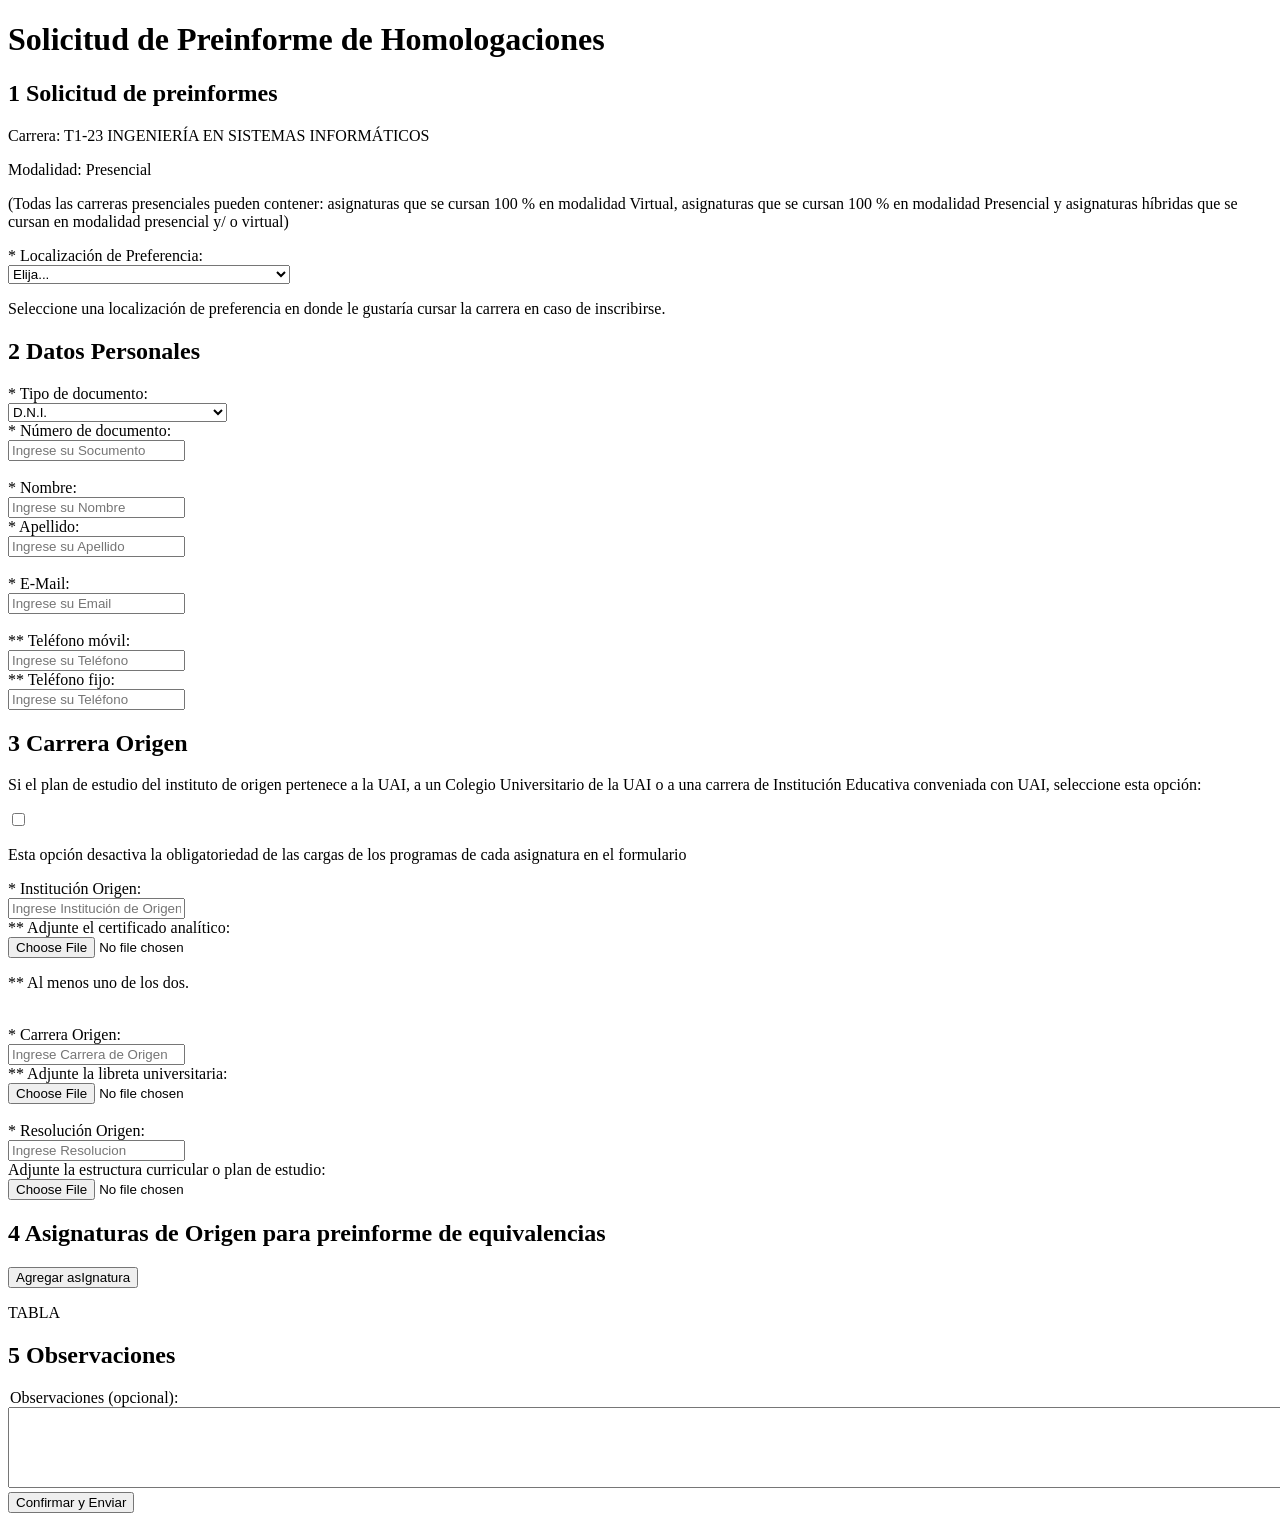
<file: clase 3/index.html>
<!DOCTYPE html>
<html lang="en">

<head>
    <meta charset="UTF-8">
    <meta http-equiv="X-UA-Compatible" content="IE=edge">
    <meta name="viewport" content="width=device-width, initial-scale=1.0">
    <title>Clase 3</title>
</head>

<body>
    <main>
        <h1>Solicitud de Preinforme de Homologaciones</h1>
        <form action="">
            <div>
                <h2>1 Solicitud de preinformes</h2>
                <p>Carrera: T1-23 INGENIERÍA EN SISTEMAS INFORMÁTICOS</p>
                <p>Modalidad: Presencial</p>
                <p>(Todas las carreras presenciales pueden contener: asignaturas que se cursan 100 % en modalidad Virtual, asignaturas que se cursan 100 % en modalidad Presencial y asignaturas híbridas que se cursan en modalidad presencial y/ o virtual)</p>

                <div>
                    <div>
                        <label for="sede">* Localización de Preferencia:</label>
                    </div>
                    <div>
                        <select id="sede" name="sede">
                        <option value="">Elija...</option>
                        <option value="090">090 - UAI - LOMAS - Buenos Aires</option>
                        <option value="091">091 - UAI - CENTRO - Buenos Aires</option>
                        <option value="093">093 - UAI - NORTE - Buenos Aires</option>
                        <option value="095">095 - UAI - CASTELAR - Buenos Aires</option>
                        <option value="120">120 - UAI - REGIONAL ROSARIO - Rosario</option>
                    </select>
                    </div>
                </div>
                <p>Seleccione una localización de preferencia en donde le gustaría cursar la carrera en caso de inscribirse.</p>
            </div>

            <div>
                <h2>2 Datos Personales</h2>
                <div>
                    <div>
                        <label for="idDocumento_tipo">* Tipo de documento:</label><br>

                        <select id="idDocumento_tipo" name="documento_tipo">
                        <option value="CI">Cédula de identidad de Mercosur</option>
                        <option value="DNI" selected="">D.N.I.</option>
                        <option value="DNIE">D.N.I. de otro país</option>
                        <option value="LC">Libreta cívica</option>
                        <option value="LE">Libreta de enrolamiento</option>
                        <option value="ODE">Otro documento Extranjero</option>
                        <option value="PAS">Pasaporte Extranjero</option>
                        <option value="RP">Residencia Precaria</option>
                    </select>
                    </div>
                    <div>
                        <label for="idDocumento_valor">* Número de documento:</label><br>
                        <input type="text" name="documento_valor" id="idDocumento_valor" placeholder="Ingrese su Socumento" />
                    </div>
                </div>
                <br>
                <div>
                    <div>
                        <label for="nom">* Nombre:</label><br>
                        <input type="text" name="nombre" id="nom" placeholder="Ingrese su Nombre" />
                    </div>
                    <div>

                        <label for="ape">* Apellido:</label><br>
                        <input type="text" name="apellido" id="ape" placeholder="Ingrese su Apellido" />
                    </div>
                </div>
                <br>
                <div>
                    <label for="email">* E-Mail:</label><br>
                    <input type="email" name="email" id="email" placeholder="Ingrese su Email" />
                </div>
                <br>
                <div>
                    <div>
                        <label for="tel_movil">** Teléfono móvil:</label><br>
                        <input type="number" name="tel_movil" id="tel_movil" placeholder="Ingrese su Teléfono" />
                    </div>
                    <div>

                        <label for="tel_fijo">** Teléfono fijo:</label><br>
                        <input type="number" name="tel_fijo" id="tel_fijo" placeholder="Ingrese su Teléfono" />
                    </div>
                </div>
            </div>

            <div>
                <h2>3 Carrera Origen</h2>

                <p>Si el plan de estudio del instituto de origen pertenece a la UAI, a un Colegio Universitario de la UAI o a una carrera de Institución Educativa conveniada con UAI, seleccione esta opción:</p>
                <input type="checkbox" name="pertenece" id="pertenece">
                <p>Esta opción desactiva la obligatoriedad de las cargas de los programas de cada asignatura en el formulario</p>
                <div>
                    <div>
                        <label for="instituto">* Institución Origen:</label><br>
                        <input type="text" name="instituto" id="instituto" placeholder="Ingrese Institución de Origen" />
                    </div>
                    <div>
                        <label for="analitico">** Adjunte el certificado analítico:</label><br>
                        <input type="file" name="analitico" id="analitico">
                        <p>** Al menos uno de los dos.</p>
                    </div>
                </div>
                <br>
                <div>
                    <div>
                        <label for="carrera">* Carrera Origen:</label><br>
                        <input type="text" name="carrera" id="carrera" placeholder="Ingrese Carrera de Origen" />
                    </div>
                    <div>
                        <label for="libreta">** Adjunte la libreta universitaria:</label><br>
                        <input type="file" name="libreta" id="libreta">
                    </div>
                </div>
                <br>
                <div>
                    <div>
                        <label for="resolucion">* Resolución Origen:</label><br>
                        <input type="text" name="resolucion" id="resolucion" placeholder="Ingrese Resolucion" />
                    </div>
                    <div>
                        <label for="plan_estudio">Adjunte la estructura curricular o plan de estudio:</label><br>
                        <input type="file" name="plan_estudio" id="plan_estudio">
                    </div>
                </div>
            </div>

            <div>
                <h2>4 Asignaturas de Origen para preinforme de equivalencias</h2>
                <button type="button">Agregar asIgnatura</button>
                <p>TABLA</p>
            </div>

            <div>

                <h2>5 Observaciones</h2>

                <legend>Observaciones (opcional):</legend>
                <textarea name="comentario" cols="200" rows="5"></textarea>
            </div>

            <button type="submit">Confirmar y Enviar</button>

            <!-- <div>
                <label for="email">Email</label>
                <input type="email" name="email" id="email" placeholder="Ingrese email" />
            </div>
            <div>
                <label for="nombre">Nombre</label>
                <input type="text" name="nombre" id="nombre" placeholder="Ingrese nombre" />
            </div>
            <div>
                <label for="apellido">Apellido</label>
                <input type="text" name="apellido" id="apellido" placeholder="Ingrese apellido" />
            </div>
            <div>
                <label for="edad">Edad</label>
                <input type="number" min="0" name="edad" id="edad" placeholder="Ingrese edad" />
            </div>
            <div>
                <legend>Materia</legend>
                <label for="medicina">Medicina</label>
                <input type="checkbox" name="estudios" id="medicina">
                <label for="ingeniería">Ingeniería</label>
                <input type="checkbox" name="estudios" id="ingeniería" checked="true">
                <label for="kinesio">Kinesiología</label>
                <input type="checkbox" name="estudios" id="kinesio">
            </div>
            <div>
                <legend>Estado Civil</legend>
                <label for="soltero">Soltero</label><input type="radio" name="estado" id="soltero" checked="true">
                <label for="casados">Casado</label><input type="radio" name="estado" id="casado">
                <label for="viudo">Viudo</label><input type="radio" name="estado" id="viudo">
            </div>
            <div>
                <label for="sede">Sede</label>
                <select id="sede" name="sede">
                    <option value="lagos">Ovidio Lagos</option>
                    <option value="pellegrini">Pellegrini</option>
                    <option value="roca">Roca</option>

                </select>
            </div>
            <div>

                <label for="fecha">Fecha de nacimiento</label>
                <input type="date" name="fecha" id="fecha">
            </div>
            <div>
                <label for="contra">Contraseña</label>
                <input type="password" name="contrasenia" id="contra" placeholder="Ingrese contraseña" />
            </div>
            <div>
                <legend>Comentarios</legend>
                <textarea name="comentario" cols="30" rows="10"></textarea>
            </div>
            <div>
                <label for="precio">Precio</label>
                <input type="range" name="precio" id="precio">
            </div>
            <div>
                <label for="color">Color</label>
                <input type="color" name="color" id="color">
            </div>
            <div>
                <label for="archivo">Archivo</label>
                <input type="file" name="archivo" id="archivo">
            </div> -->
        </form>

    </main>
</body>

</html>
</file>
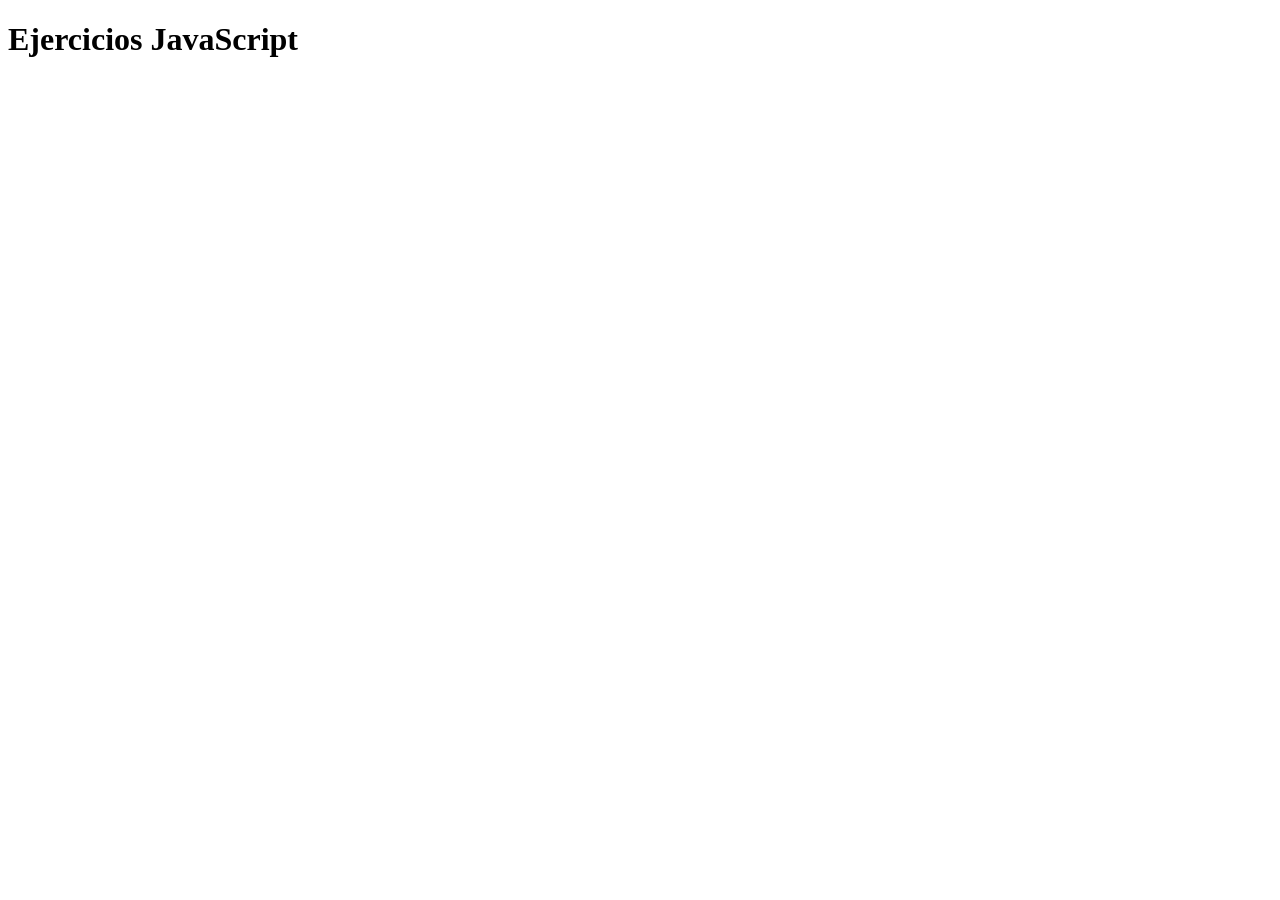
<file: clase 8/index.html>
<!DOCTYPE html>
<html lang="en">
<head>
    <meta charset="UTF-8">
    <meta http-equiv="X-UA-Compatible" content="IE=edge">
    <meta name="viewport" content="width=device-width, initial-scale=1.0">
    <title>Document</title>
</head>
<body>
    <h1>Ejercicios JavaScript</h1>
    <script src="ejercicios/variables_and_operators.js"></script>
    <script src="ejercicios/strings.js"></script>
    <script src="ejercicios/arrays.js"></script>
    <script src="ejercicios/if_else.js"></script>
    <script src="ejercicios/for.js"></script>
    <script src="ejercicios/functions.js"></script>
</body>
</html>
</file>
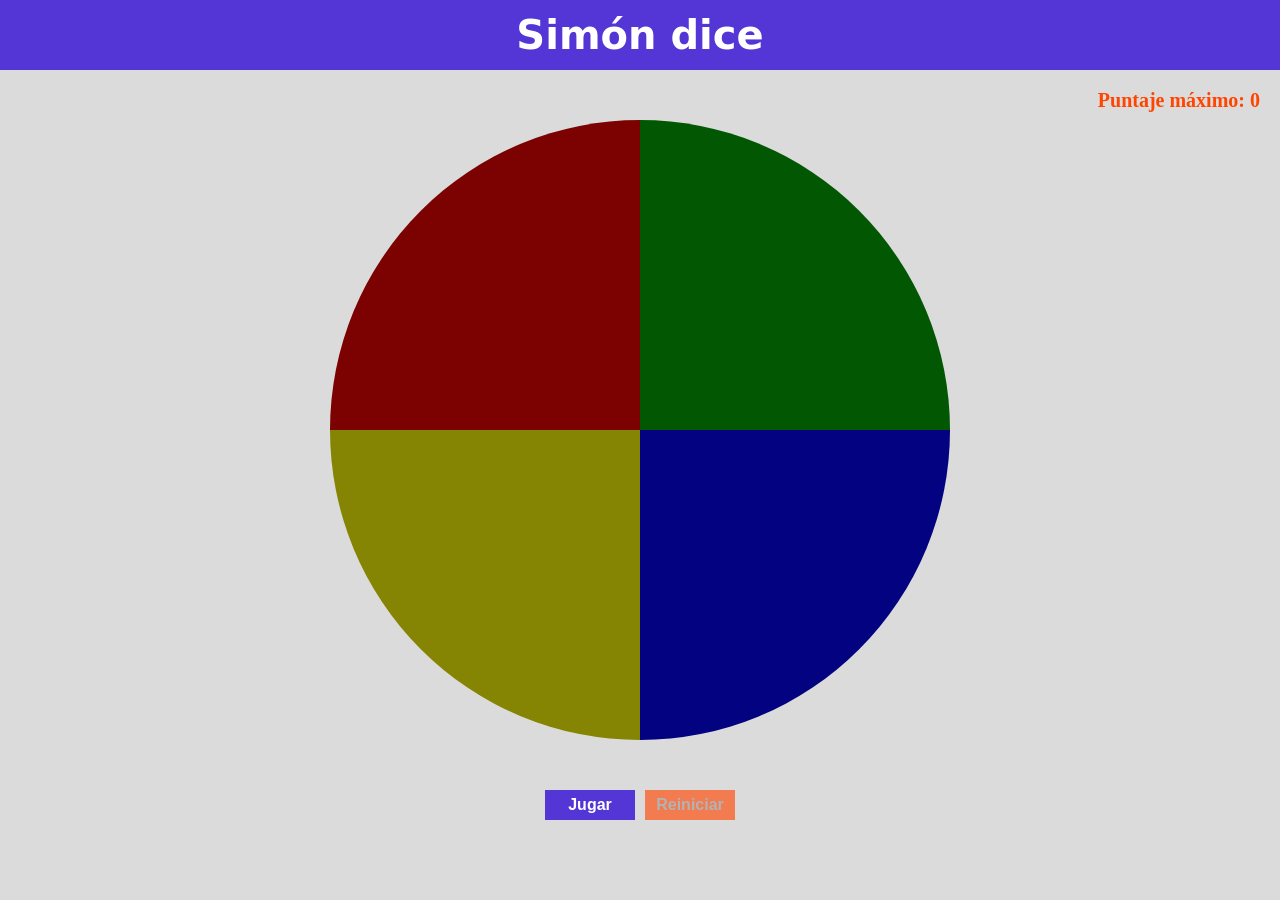
<file: juego/index.html>
<!DOCTYPE html>
<html lang="es">

<head>
    <meta charset="UTF-8">
    <meta http-equiv="X-UA-Compatible" content="IE=edge">
    <meta name="viewport" content="width=device-width, initial-scale=1.0, user-scalable=no">
    <title>Simón dice</title>
    <link rel="stylesheet" href="reset.css">
    <link rel="stylesheet" href="style.css">
</head>

<body>
    <!-- <div class="contenedor"> -->
        <header class="header">
            <div class="cabecera">
                <h1 id="titulo">Simón dice</h1>
            </div>       
        </header>

        <main>
            <section>
                <article>
                    <div>
                        <div class="contenedorPrincipal">
                            <div class="nivelYpuntos">
                                <h2 id="nivel">Nivel</h2>
                                <div id="comboPuntos"><span class="tituloPuntos">Puntaje: </span><span id="puntaje"></span></div>
                            </div>
                            <div><span class="tituloPuntosMax">Puntaje máximo: </span><span id="puntajeMax"></span></div>
                        </div>

                        <div class="contenedorColor">
                            <div class="contenedorColores">
                                <div id="r" onclick="clickSimon('r')"></div>
                                <div id="v" onclick="clickSimon('v')"></div>
                            </div>
                            
                            <div class="contenedorColores">
                                <div id="am" onclick="clickSimon('am')"></div>
                                <div id="az" onclick="clickSimon('az')"></div>
                            </div>
                        </div>
                    </div>
                    <div class="contenedorBotones">
                        <button id="comenzarJuego" class="botones" onclick="comenzarJuego()">Jugar</button>
                        <button id="reiniciarJuego" class="botones" onclick="reiniciarJuego()">Reiniciar</button>
                    </div>
                 </article>
            </section>
            <!-- <aside>            
                <div>
                    <h2>Información</h2>
                    <p>Reglas:</p>
                    <ul>
                        <li>
                            <p>Debe presionar 'Jugar', allí el simon comenzara a</p>
                        </li>
                    </ul>
                </div>     
            </aside> -->
        </main>
        <script src="./script.js"></script>
</body>

</html>
</file>
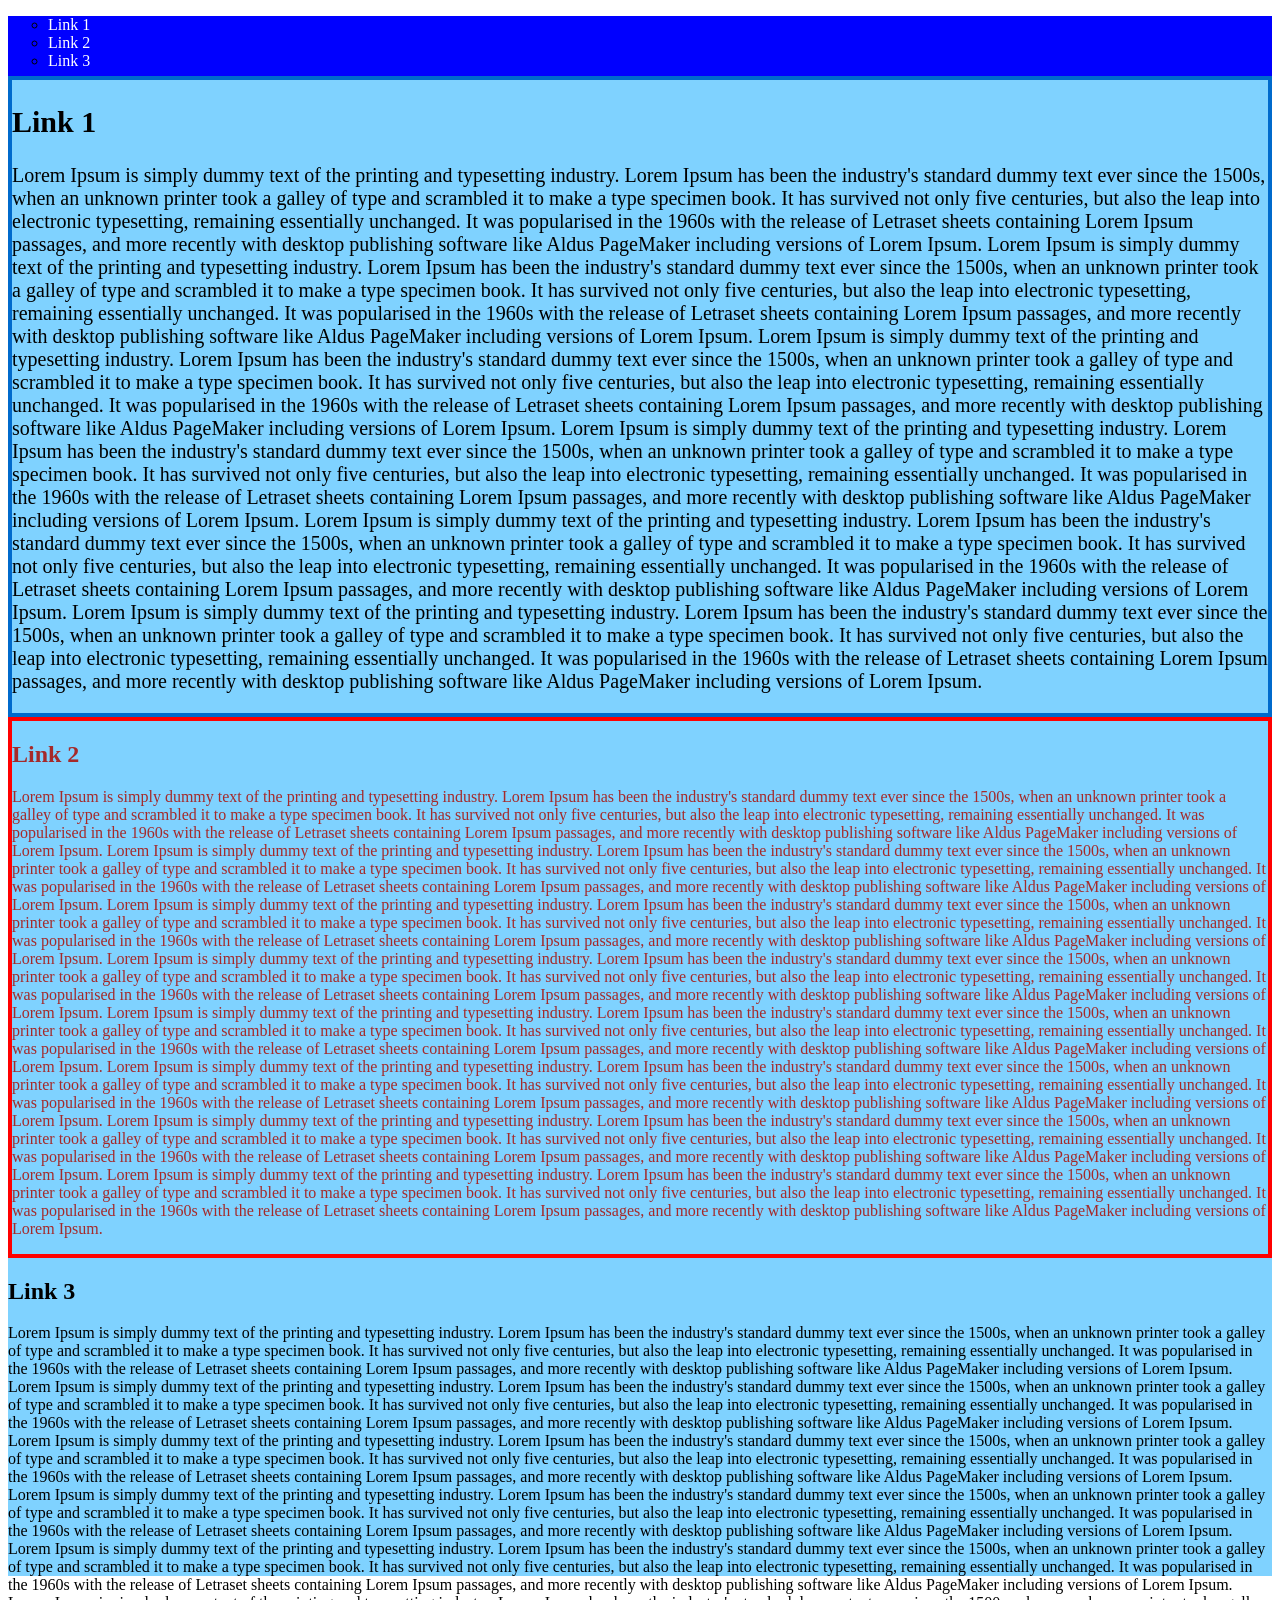
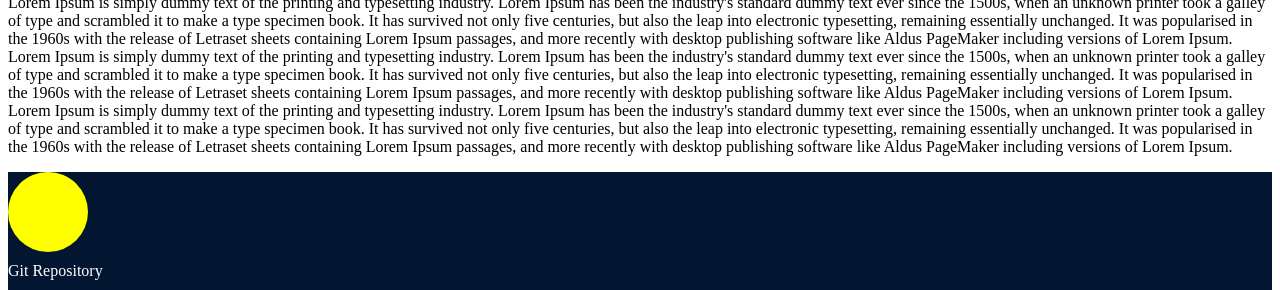
<file: clase 4/clase/index.html>
<!DOCTYPE html>
<html lang="en">

<head>
    <meta charset="UTF-8">
    <meta http-equiv="X-UA-Compatible" content="IE=edge">
    <meta name="viewport" content="width=device-width, initial-scale=1.0">
    <title>TP 1: HTML</title>
    <link rel="stylesheet" href="style.css">
</head>

<body>
    <header>
        <!-- <img src="" alt="Aqui va la imagen" /> -->
        <nav>
            <ul class="nav">
                <li><a href="#Section1">Link 1</a></li>
                <li><a href="#Section2">Link 2</a></li>
                <li><a href="#Section3">Link 3</a></li>
            </ul>
        </nav>
    </header>

    <main>
        <section id="Section1">
            <h1>Link 1</h1>
            <p>
                Lorem Ipsum is simply dummy text of the printing and typesetting industry. Lorem Ipsum has been the industry's standard dummy text ever since the 1500s, when an unknown printer took a galley of type and scrambled it to make a type specimen book. It has
                survived not only five centuries, but also the leap into electronic typesetting, remaining essentially unchanged. It was popularised in the 1960s with the release of Letraset sheets containing Lorem Ipsum passages, and more recently with
                desktop publishing software like Aldus PageMaker including versions of Lorem Ipsum. Lorem Ipsum is simply dummy text of the printing and typesetting industry. Lorem Ipsum has been the industry's standard dummy text ever since the 1500s,
                when an unknown printer took a galley of type and scrambled it to make a type specimen book. It has survived not only five centuries, but also the leap into electronic typesetting, remaining essentially unchanged. It was popularised in
                the 1960s with the release of Letraset sheets containing Lorem Ipsum passages, and more recently with desktop publishing software like Aldus PageMaker including versions of Lorem Ipsum. Lorem Ipsum is simply dummy text of the printing
                and typesetting industry. Lorem Ipsum has been the industry's standard dummy text ever since the 1500s, when an unknown printer took a galley of type and scrambled it to make a type specimen book. It has survived not only five centuries,
                but also the leap into electronic typesetting, remaining essentially unchanged. It was popularised in the 1960s with the release of Letraset sheets containing Lorem Ipsum passages, and more recently with desktop publishing software like
                Aldus PageMaker including versions of Lorem Ipsum. Lorem Ipsum is simply dummy text of the printing and typesetting industry. Lorem Ipsum has been the industry's standard dummy text ever since the 1500s, when an unknown printer took a
                galley of type and scrambled it to make a type specimen book. It has survived not only five centuries, but also the leap into electronic typesetting, remaining essentially unchanged. It was popularised in the 1960s with the release of
                Letraset sheets containing Lorem Ipsum passages, and more recently with desktop publishing software like Aldus PageMaker including versions of Lorem Ipsum. Lorem Ipsum is simply dummy text of the printing and typesetting industry. Lorem
                Ipsum has been the industry's standard dummy text ever since the 1500s, when an unknown printer took a galley of type and scrambled it to make a type specimen book. It has survived not only five centuries, but also the leap into electronic
                typesetting, remaining essentially unchanged. It was popularised in the 1960s with the release of Letraset sheets containing Lorem Ipsum passages, and more recently with desktop publishing software like Aldus PageMaker including versions
                of Lorem Ipsum. Lorem Ipsum is simply dummy text of the printing and typesetting industry. Lorem Ipsum has been the industry's standard dummy text ever since the 1500s, when an unknown printer took a galley of type and scrambled it to
                make a type specimen book. It has survived not only five centuries, but also the leap into electronic typesetting, remaining essentially unchanged. It was popularised in the 1960s with the release of Letraset sheets containing Lorem Ipsum
                passages, and more recently with desktop publishing software like Aldus PageMaker including versions of Lorem Ipsum.
            </p>
        </section>
        <section id="Section2">
            <h2>Link 2</h2>
            <p>
                Lorem Ipsum is simply dummy text of the printing and typesetting industry. Lorem Ipsum has been the industry's standard dummy text ever since the 1500s, when an unknown printer took a galley of type and scrambled it to make a type specimen book. It has
                survived not only five centuries, but also the leap into electronic typesetting, remaining essentially unchanged. It was popularised in the 1960s with the release of Letraset sheets containing Lorem Ipsum passages, and more recently with
                desktop publishing software like Aldus PageMaker including versions of Lorem Ipsum. Lorem Ipsum is simply dummy text of the printing and typesetting industry. Lorem Ipsum has been the industry's standard dummy text ever since the 1500s,
                when an unknown printer took a galley of type and scrambled it to make a type specimen book. It has survived not only five centuries, but also the leap into electronic typesetting, remaining essentially unchanged. It was popularised in
                the 1960s with the release of Letraset sheets containing Lorem Ipsum passages, and more recently with desktop publishing software like Aldus PageMaker including versions of Lorem Ipsum. Lorem Ipsum is simply dummy text of the printing
                and typesetting industry. Lorem Ipsum has been the industry's standard dummy text ever since the 1500s, when an unknown printer took a galley of type and scrambled it to make a type specimen book. It has survived not only five centuries,
                but also the leap into electronic typesetting, remaining essentially unchanged. It was popularised in the 1960s with the release of Letraset sheets containing Lorem Ipsum passages, and more recently with desktop publishing software like
                Aldus PageMaker including versions of Lorem Ipsum. Lorem Ipsum is simply dummy text of the printing and typesetting industry. Lorem Ipsum has been the industry's standard dummy text ever since the 1500s, when an unknown printer took a
                galley of type and scrambled it to make a type specimen book. It has survived not only five centuries, but also the leap into electronic typesetting, remaining essentially unchanged. It was popularised in the 1960s with the release of
                Letraset sheets containing Lorem Ipsum passages, and more recently with desktop publishing software like Aldus PageMaker including versions of Lorem Ipsum. Lorem Ipsum is simply dummy text of the printing and typesetting industry. Lorem
                Ipsum has been the industry's standard dummy text ever since the 1500s, when an unknown printer took a galley of type and scrambled it to make a type specimen book. It has survived not only five centuries, but also the leap into electronic
                typesetting, remaining essentially unchanged. It was popularised in the 1960s with the release of Letraset sheets containing Lorem Ipsum passages, and more recently with desktop publishing software like Aldus PageMaker including versions
                of Lorem Ipsum. Lorem Ipsum is simply dummy text of the printing and typesetting industry. Lorem Ipsum has been the industry's standard dummy text ever since the 1500s, when an unknown printer took a galley of type and scrambled it to
                make a type specimen book. It has survived not only five centuries, but also the leap into electronic typesetting, remaining essentially unchanged. It was popularised in the 1960s with the release of Letraset sheets containing Lorem Ipsum
                passages, and more recently with desktop publishing software like Aldus PageMaker including versions of Lorem Ipsum. Lorem Ipsum is simply dummy text of the printing and typesetting industry. Lorem Ipsum has been the industry's standard
                dummy text ever since the 1500s, when an unknown printer took a galley of type and scrambled it to make a type specimen book. It has survived not only five centuries, but also the leap into electronic typesetting, remaining essentially
                unchanged. It was popularised in the 1960s with the release of Letraset sheets containing Lorem Ipsum passages, and more recently with desktop publishing software like Aldus PageMaker including versions of Lorem Ipsum. Lorem Ipsum is simply
                dummy text of the printing and typesetting industry. Lorem Ipsum has been the industry's standard dummy text ever since the 1500s, when an unknown printer took a galley of type and scrambled it to make a type specimen book. It has survived
                not only five centuries, but also the leap into electronic typesetting, remaining essentially unchanged. It was popularised in the 1960s with the release of Letraset sheets containing Lorem Ipsum passages, and more recently with desktop
                publishing software like Aldus PageMaker including versions of Lorem Ipsum.
            </p>

        </section>
        <section id="Section3">
            <h2>Link 3</h2>
            <p>
                Lorem Ipsum is simply dummy text of the printing and typesetting industry. Lorem Ipsum has been the industry's standard dummy text ever since the 1500s, when an unknown printer took a galley of type and scrambled it to make a type specimen book. It has
                survived not only five centuries, but also the leap into electronic typesetting, remaining essentially unchanged. It was popularised in the 1960s with the release of Letraset sheets containing Lorem Ipsum passages, and more recently with
                desktop publishing software like Aldus PageMaker including versions of Lorem Ipsum. Lorem Ipsum is simply dummy text of the printing and typesetting industry. Lorem Ipsum has been the industry's standard dummy text ever since the 1500s,
                when an unknown printer took a galley of type and scrambled it to make a type specimen book. It has survived not only five centuries, but also the leap into electronic typesetting, remaining essentially unchanged. It was popularised in
                the 1960s with the release of Letraset sheets containing Lorem Ipsum passages, and more recently with desktop publishing software like Aldus PageMaker including versions of Lorem Ipsum. Lorem Ipsum is simply dummy text of the printing
                and typesetting industry. Lorem Ipsum has been the industry's standard dummy text ever since the 1500s, when an unknown printer took a galley of type and scrambled it to make a type specimen book. It has survived not only five centuries,
                but also the leap into electronic typesetting, remaining essentially unchanged. It was popularised in the 1960s with the release of Letraset sheets containing Lorem Ipsum passages, and more recently with desktop publishing software like
                Aldus PageMaker including versions of Lorem Ipsum. Lorem Ipsum is simply dummy text of the printing and typesetting industry. Lorem Ipsum has been the industry's standard dummy text ever since the 1500s, when an unknown printer took a
                galley of type and scrambled it to make a type specimen book. It has survived not only five centuries, but also the leap into electronic typesetting, remaining essentially unchanged. It was popularised in the 1960s with the release of
                Letraset sheets containing Lorem Ipsum passages, and more recently with desktop publishing software like Aldus PageMaker including versions of Lorem Ipsum. Lorem Ipsum is simply dummy text of the printing and typesetting industry. Lorem
                Ipsum has been the industry's standard dummy text ever since the 1500s, when an unknown printer took a galley of type and scrambled it to make a type specimen book. It has survived not only five centuries, but also the leap into electronic
                typesetting, remaining essentially unchanged. It was popularised in the 1960s with the release of Letraset sheets containing Lorem Ipsum passages, and more recently with desktop publishing software like Aldus PageMaker including versions
                of Lorem Ipsum. Lorem Ipsum is simply dummy text of the printing and typesetting industry. Lorem Ipsum has been the industry's standard dummy text ever since the 1500s, when an unknown printer took a galley of type and scrambled it to
                make a type specimen book. It has survived not only five centuries, but also the leap into electronic typesetting, remaining essentially unchanged. It was popularised in the 1960s with the release of Letraset sheets containing Lorem Ipsum
                passages, and more recently with desktop publishing software like Aldus PageMaker including versions of Lorem Ipsum. Lorem Ipsum is simply dummy text of the printing and typesetting industry. Lorem Ipsum has been the industry's standard
                dummy text ever since the 1500s, when an unknown printer took a galley of type and scrambled it to make a type specimen book. It has survived not only five centuries, but also the leap into electronic typesetting, remaining essentially
                unchanged. It was popularised in the 1960s with the release of Letraset sheets containing Lorem Ipsum passages, and more recently with desktop publishing software like Aldus PageMaker including versions of Lorem Ipsum. Lorem Ipsum is simply
                dummy text of the printing and typesetting industry. Lorem Ipsum has been the industry's standard dummy text ever since the 1500s, when an unknown printer took a galley of type and scrambled it to make a type specimen book. It has survived
                not only five centuries, but also the leap into electronic typesetting, remaining essentially unchanged. It was popularised in the 1960s with the release of Letraset sheets containing Lorem Ipsum passages, and more recently with desktop
                publishing software like Aldus PageMaker including versions of Lorem Ipsum.
            </p>

        </section>

        <footer>
            <div id="logo"></div>
            <a href="https://github.com/valencontrera/DesarrolloWeb" target="_blank"> Git Repository</a>
        </footer>
    </main>

</body>

</html>
</file>
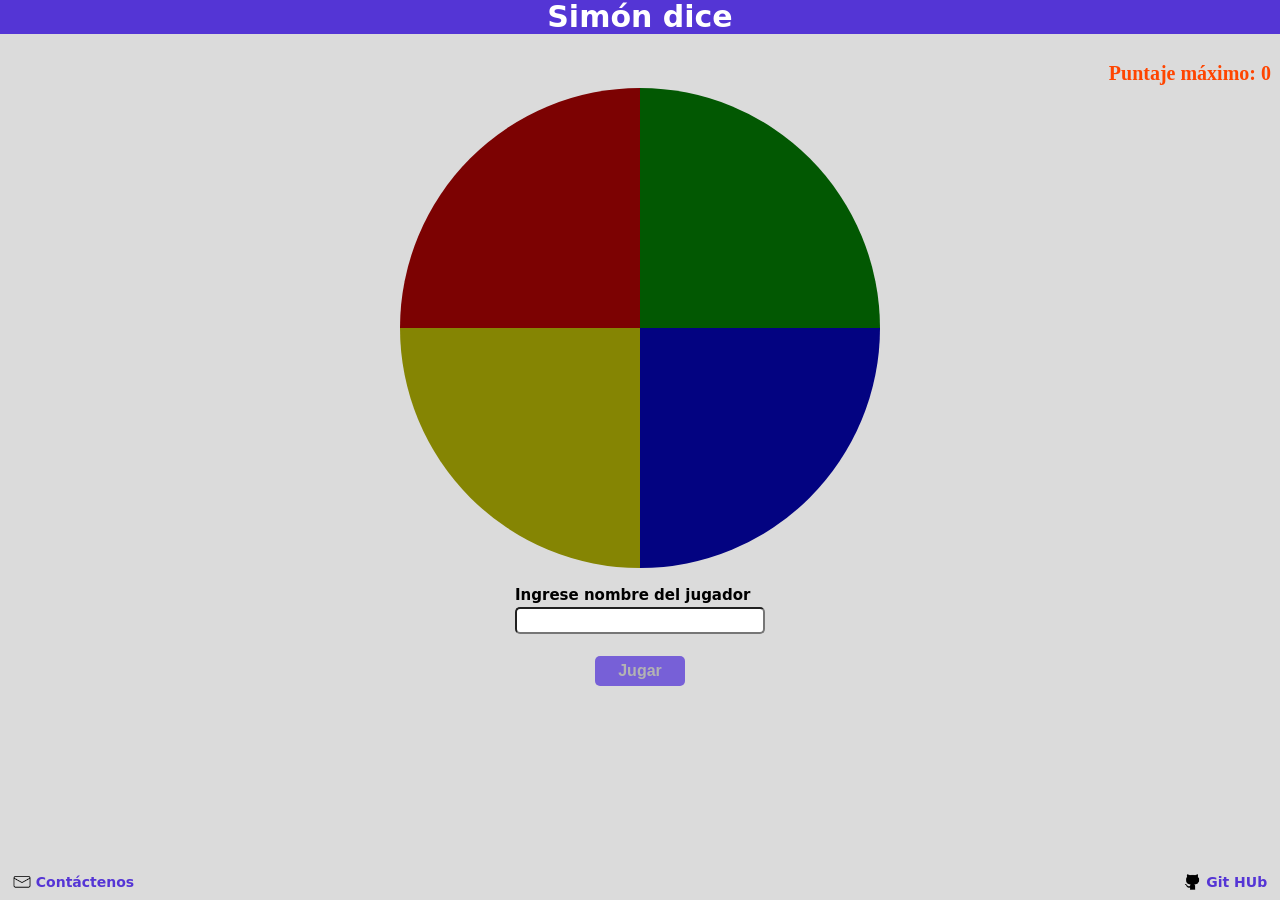
<file: juego/simonDice/index.html>
<!DOCTYPE html>
<html lang="es">
    <head>
        <meta charset="UTF-8">
        <meta http-equiv="X-UA-Compatible" content="IE=edge">
        <meta name="viewport" content="width=device-width, initial-scale=1.0, user-scalable=no">
        <title>Simón dice</title>
        <link rel="stylesheet" href="../reset.css">
        <link rel="stylesheet" href="style.css">
    </head>
    <body>
        <header class="header">
            <div class="cabecera">
                <h1 id="titulo">
                    Simón dice
                </h1>
            </div>       
        </header>
        <main>
            <section>
                <article>
                    <div>
                        <div class="contenedorPrincipal">
                            <div class="nivelYpuntos">
                                <h2 id="nivel">
                                    Nivel
                                </h2>
                                <div id="comboPuntos">
                                    <span class="tituloPuntos">
                                        Puntaje: 
                                    </span>
                                    <span id="puntaje">

                                    </span>
                                </div>
                            </div>
                            <div>
                                <span class="tituloPuntosMax">
                                    Puntaje máximo: 
                                </span>
                                <span id="puntajeMax">
                                </span>
                            </div>
                        </div>
                        <div class="contenedorColor">
                            <div class="contenedorColores">
                                <div id="r" class="apagarRojo">
                                </div>
                                <div id="v" class="apagarVerde">
                                </div>
                            </div>
                            
                            <div class="contenedorColores">
                                <div id="am" class="apagarAmarillo">
                                </div>
                                <div id="az" class="apagarAzul">
                                </div>
                            </div>
                        </div>
                    </div>
                    <div id="contenedorBotones">
                        <button id="comenzarJuego" class="botones">
                            Jugar
                        </button>
                        <button id="reiniciarJuego" class="botones">
                            Reiniciar
                        </button>
                    </div>
                    <div id="contenedorNombre" class="mostrar">
                        <form action="#" id="formulario">
                            <div class="contenedorForm"> 
                                <div class="form">
                                    <label for="nombre">
                                        Ingrese nombre del jugador
                                    </label>
                                    <input type="text" name="nombre" id="nombre"/>
                                </div>
                                <div class="span">
                                    <span id="inputnombre" class="ocultar">
                                        *Debe tener 3 o más letras
                                    </span>
                                </div>
                            </div>
                            <div class="boton">                       
                                <button id="enviar" type="button">
                                    Jugar
                                </button>
                            </div>
                        </form>
                    </div>
                    <div class="contenedorContacto">
                        <img alt="Icono email" src="../contacto.png" class="iconoEmail">
                        <a href="../formulario/form.html" target="_blank">
                            Contáctenos
                        </a>
                    </div>
                    <div class="contenedorContacto2">
                        <img alt="Icono GitHub" src="../github.png" class="iconoGit">
                        <a href="https://github.com/valencontrera/DesarrolloWeb/tree/master/juego" target="_blank">
                            Git HUb
                        </a>
                    </div>
                </article>
            </section>
        </main>
        <script src="./script.js"></script>
    </body>
</html>
</file>
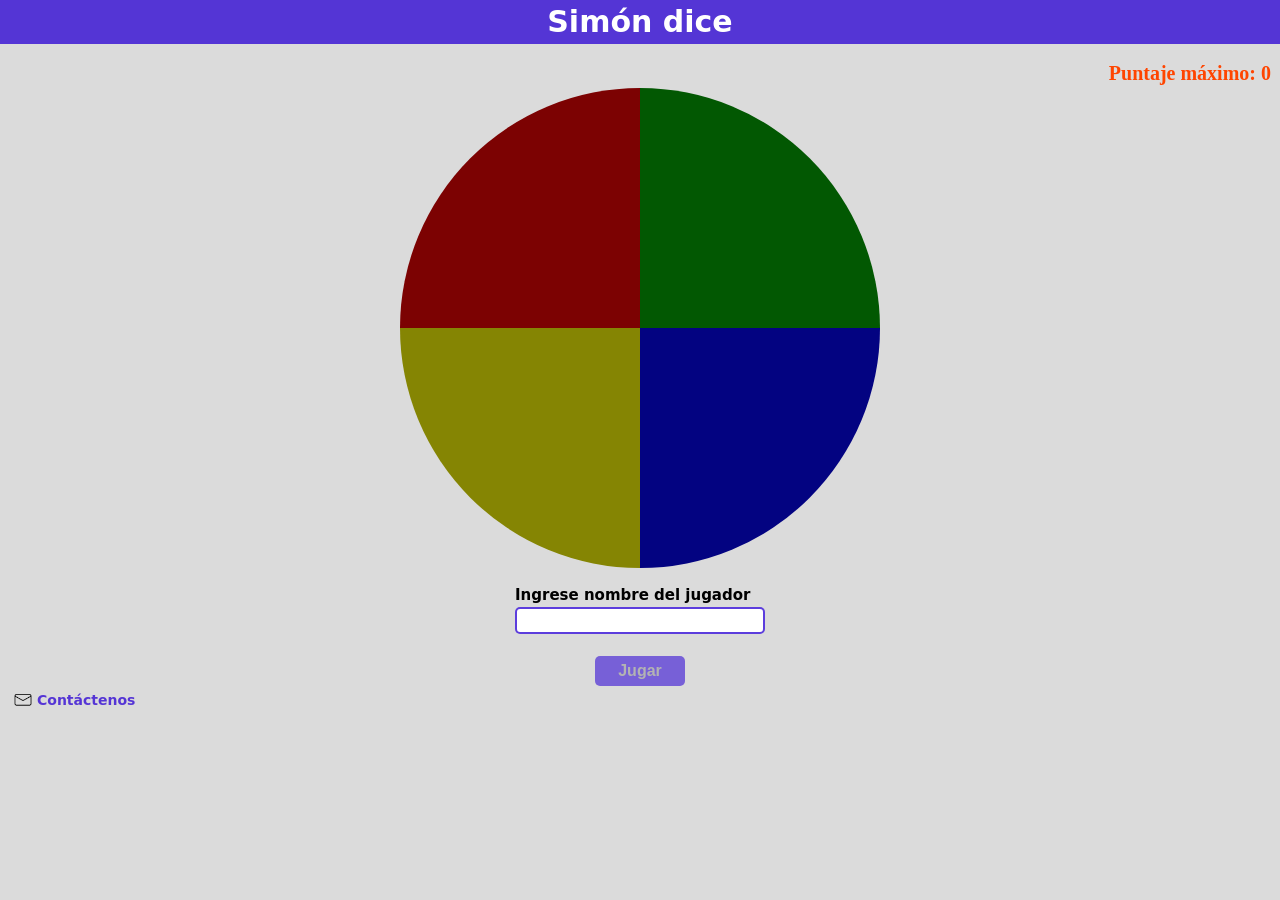
<file: juego/simosDice/index.html>
<!DOCTYPE html>
<html lang="es">

<head>
    <meta charset="UTF-8">
    <meta http-equiv="X-UA-Compatible" content="IE=edge">
    <meta name="viewport" content="width=device-width, initial-scale=1.0, user-scalable=no">
    <title>Simón dice</title>
    <link rel="stylesheet" href="../reset.css">
    <link rel="stylesheet" href="style.css">
</head>

<body>
        <header class="header">
            <div class="cabecera">
                <h1 id="titulo">Simón dice</h1>
            </div>       
        </header>

        <main>
            <section>
                <article>
                    <div>
                        <div class="contenedorPrincipal">
                            <div class="nivelYpuntos">
                                <h2 id="nivel">Nivel</h2>
                                <div id="comboPuntos"><span class="tituloPuntos">Puntaje: </span><span id="puntaje"></span></div>
                            </div>
                            <div><span class="tituloPuntosMax">Puntaje máximo: </span><span id="puntajeMax"></span></div>
                        </div>

                        <div class="contenedorColor">
                            <div class="contenedorColores">
                                <div id="r" onclick="clickSimon('r')"></div>
                                <div id="v" onclick="clickSimon('v')"></div>
                            </div>
                            
                            <div class="contenedorColores">
                                <div id="am" onclick="clickSimon('am')"></div>
                                <div id="az" onclick="clickSimon('az')"></div>
                            </div>
                        </div>
                    </div>
                    <div id="contenedorBotones">
                        <button id="comenzarJuego" class="botones" onclick="comenzarJuego()">Jugar</button>
                        <button id="reiniciarJuego" class="botones" onclick="reiniciarJuego()">Reiniciar</button>
                    </div>
                    <div id="contenedorNombre">
                        <form action="#" id="formulario">
                            <div class="contenedorForm"> 
                                <div class="form">
                                    <label for="nombre">Ingrese nombre del jugador</label>
                                    <input type="text" name="nombre" id="nombre"/>
                                </div>
                                <div class="span">
                                    <span id="inputnombre">*Debe tener 3 o más letras</span>
                                </div>
                            </div>
                            <div class="boton">                       
                                <button id="enviar"type="button">Jugar</button>
                           </div>
                        </form>
                    </div>
                    <div class="contenedorContacto">
                        <img src="../contacto.png" class="iconoEmail">
                        <a href="../formulario/form.html" target="_blank">Contáctenos</a>
                      </div>
                 </article>
            </section>
            
        </main>
        <script src="./script.js"></script>
</body>

</html>
</file>
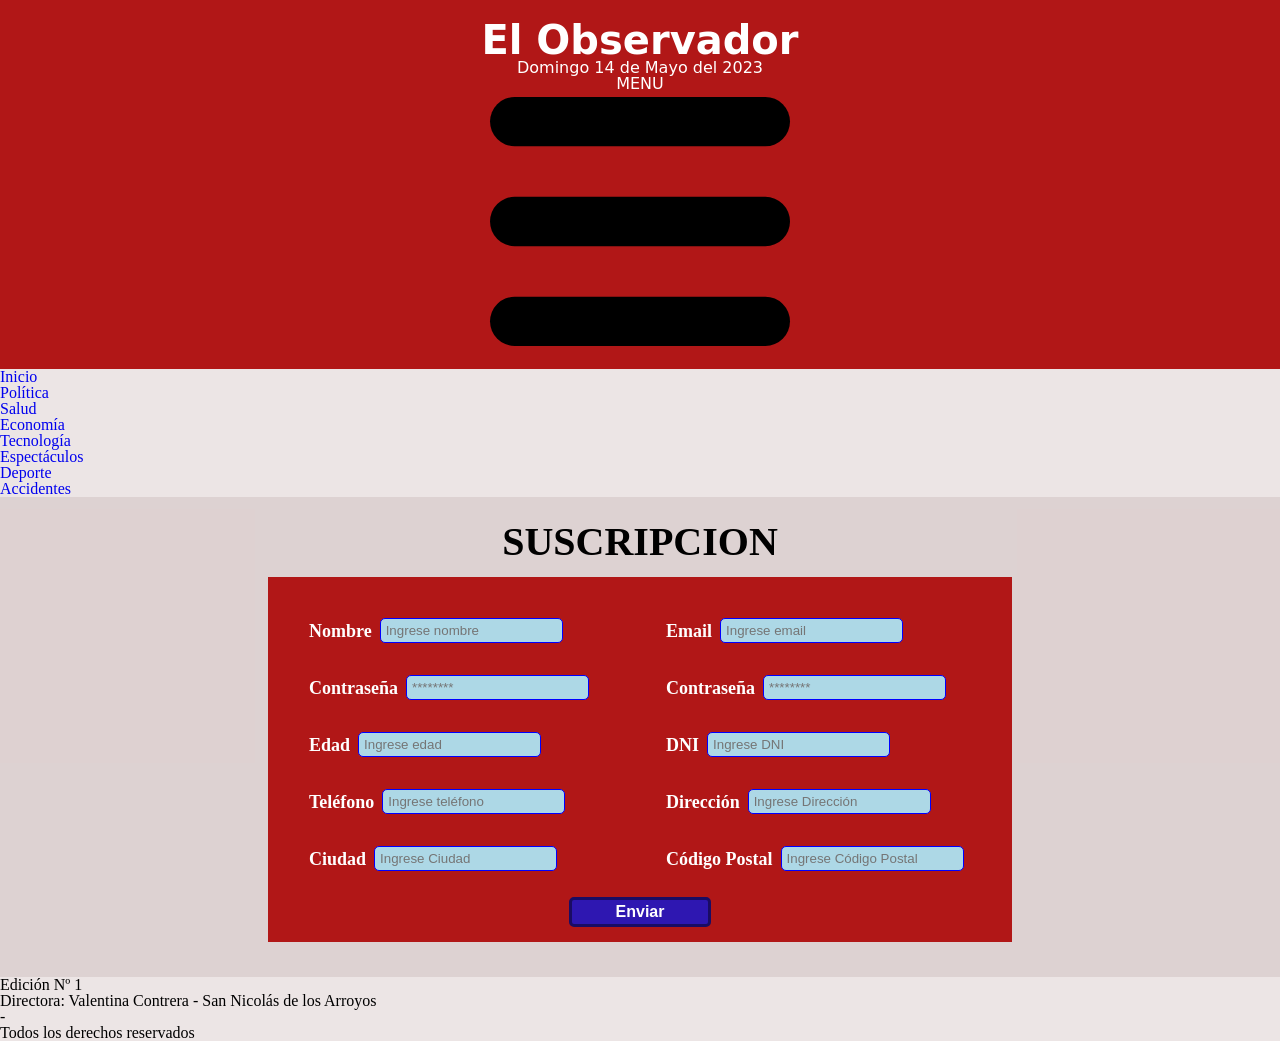
<file: clase 10/tp/form.html>
<!DOCTYPE html>
<html lang="es">

<head>
    <meta charset="UTF-8">
    <meta http-equiv="X-UA-Compatible" content="IE=edge">
    <meta name="viewport" content="width=device-width, initial-scale=1.0, user-scalable=no">
    <title>Suscripcion</title>
    <link rel="stylesheet" href="../reset.css">
    <link rel="stylesheet" href="style.css">
</head>

<body id="bodyForm">
    <!-- <div class="contenedor"> -->
        <header class="header">
            <div class="cabecera">
                <h1>El Observador</h1>
                <p>Domingo 14 de Mayo del 2023</p>
                <div class="menu">
                    <p>MENU</p>
                    <img src="menu.svg" class="iconoMenu">
                </div>
            </div> 
                
           
            <nav class="nav">
                <ul>
                    <li> <a href="index.html">Inicio</a></li>
                    <li> <a href="#">Política</a></li>
                    <li> <a href="#">Salud</a></li>
                    <li> <a href="#">Economía</a></li>
                    <li> <a href="#">Tecnología</a></li>
                    <li> <a href="#">Espectáculos</a></li>
                    <li> <a href="#">Deporte</a></li>
                    <li> <a href="#">Accidentes</a></li>
                </ul>
            </nav>
        </header>

        <main id="form">
            <section>
                <h1 id="titulo">SUSCRIPCION</h1>
                <article>
                    <form action="" id="formulario">
                    <div>
                        <div class="col1">
                            <div class="group">
                                <div>
                                    <label for="Nombre">Nombre</label>
                                    <input type="text" name="nombre" id="Nombre" placeholder="Ingrese nombre" />
                                </div>
                                
                                <div>
                                  <span id="inputNombre" style="display:none;">*Debe tener 6 o más letras y un espacio en medio</span>
                                </div>
                            </div>
                            <div class="group"> 
                                <div>
                                    <label for="Contrasenia">Contraseña</label>
                                    <input type="password" name="contrasenia" id="Contrasenia" placeholder="********" />
                               </div>
                                <div>
                                    <span id="inputContrasenia" style="display:none;">*Debe tener 8 o más caracteres, con letras y números</span>
                                </div>
                            </div>
                            <div class="group">
                                <div>
                                    <label for="Edad">Edad</label>
                                    <input type="number" min="18" name="edad" id="Edad" placeholder="Ingrese edad" />
                                </div>
                                
                                <div>
                                    <span id="inputEdad" style="display:none;">*Debe ser número entero mayor o igual a 18</span>
                                </div>
                                
                            </div>
                            <div class="group"> 
                                <div>
                                    <label for="Telefono">Teléfono</label>
                                    <input type="number" min="0" name="telefono" id="Telefono" placeholder="Ingrese teléfono" />
                                </div>
                                <div>
                                    <span id="inputTelefono" style="display:none;">*Debe 7 o más dígitos numéricos y no tener espacio, guiones ni paréntesis</span>
                                </div>
                            </div>
                            <div class="group">
                                <div>
                                    <label for="Ciudad">Ciudad</label>
                                    <input type="text" name="ciudad" id="Ciudad" placeholder="Ingrese Ciudad"/>
                                </div>
                           
                                <div>
                                    <span id="inputCiudad" style="display:none;">*Debe tener al menos 3 caracteres</span>
                                </div>
                            </div>
                            
                        </div>

                        <div class="col2">
                            <div class="group">
                                <div>
                                    <label for="Email">Email</label>
                                    <input type="email" name="email" id="Email" placeholder="Ingrese email" />
                                </div>
                                
                                <div>
                                    <span id="inputEmail" style="display:none;">*Formato no válido</span>
                                </div>
                                
                            </div >
                            <div class="group">
                                <div>
                                    <label for="Contrasenia2">Contraseña</label>
                                    <input type="password" name="contrasenia2" id="Contrasenia2" placeholder="********" />
                                </div>
                                
                                <div>
                                    <span id="inputContrasenia2" style="display:none;">*Las contraseñas no son iguales</span>
                                </div>

                            </div>
                            <div class="group">
                                <div>
                                    <label for="Dni">DNI</label>
                                    <input type="text" name="dni" id="Dni" placeholder="Ingrese DNI" />
                                </div>
                                <div>                                
                                    <span id="inputDni" style="display:none;">*Debe tener entre 7 y 8 dígitos numéricos</span>
                                </div>
                            </div>
                            <div class="group">
                                <div>
                                    <label for="Direccion">Dirección</label>
                                    <input type="text" name="direccion" id="Direccion" placeholder="Ingrese Dirección" />
                                </div>
                                
                                <div>
                                    <span id="inputDireccion" style="display:none;">*Debe tener al menos 5 caracteres, con número, letras y un espacio entre medio</span>
                                </div>
                                
                            </div>
                            <div class="group">
                                <div>
                                    <label for="Cpostal">Código Postal</label>
                                    <input type="text" name="cPostal" id="Cpostal" placeholder="Ingrese Código Postal" />
                                </div>
                                
                                <div>
                                    <span id="inputCpostal" style="display:none;">*Debe tener al menos 3 caracteres</span>
                                </div>
                                
                            </div>
                        </div>
                    </div>
                    <div class="boton">                       
                         <button id="boton" type="button">Enviar</button>
                    </div>

                    </form>
                </article>
            </section>

        </main>

        <footer>
            <p class="p1">Edición Nº 1</p>
            <div>
                <p class="p2">Directora: Valentina Contrera - San Nicolás de los Arroyos</p>
                <p class="pGuion"> - </p>
                <p class="p2">Todos los derechos reservados</p>

            </div>
        </footer>
    <!-- </div> -->
<script src="script.js"></script>
</body>

</html>
</file>
<file: juego/style.css>
.header{
    width: 100%;
}

.cabecera{
    display: flex;
    background-color: rgb(47 7 212 / 78%);
    color: white;
    flex-direction: column;
    text-align: center; 
    padding: 15px;

}

h1{
    font-family: system-ui;
    font-weight: bold;
    font-size: 40px;
}

main{
    display: flex;
    flex-direction: row;
    height: 85vh;
}

section, main, body{
    background-color: rgb(219 219 219);
}

section{
    padding: 10px;
    display: flex;
    flex-direction: column;
    align-items: center;
    width: 100vw;
    height: 100%;

}

article{
    width: 100%;
    height: 100%;
    /* justify-content: center; */
    display: flex;
    flex-direction: column;
    justify-content: space-between;
}

.contenedorPrincipal{
    display: flex;
    justify-content: space-between;
    margin: 10px;
    flex-wrap: wrap;
}

h2{
    font-weight:900;
    font-size: 30px;
}

#comboPuntos{
    display: block;
}

.tituloPuntos, #puntaje{
    font-weight:700;
    font-size: 18px;
}

.tituloPuntosMax, #puntajeMax{
    font-weight:900;
    font-size: 20px;
}

.nivelYpuntos{
    display: flex;
    flex-direction: column;
    flex-wrap: wrap;
    justify-content: flex-start;
}

.nivelYpuntos>h2{
     margin-bottom: 5px;
}

#puntaje, .tituloPuntosMax, #puntajeMax{
    color: orangered;
}

.contenedorColor{
    width:620px; 
    height: 620px;
    margin: auto;
    display: flex; 
    flex-direction: column;
}

.contenedorColores{
    display: flex;
    width: 100%;
    height: 100%;
}
.contenedorBotones{
    margin-top: 15px;
    display: flex;
    justify-content: center;
    flex-wrap: wrap;
}


.botones {
    width:90px;
    height: 30px;
    font-weight:700;
    padding: 5px;
    font-size: 16px;
    cursor: pointer;
    color: white;
    margin: 5px;
    border: none;
}

#comenzarJuego{
    background-color: rgb(47 7 212 / 78%);
}

#reiniciarJuego{
    background-color: orangered;
}

#comenzarJuego:hover, #reiniciarJuego:hover{
    box-shadow: inset 0px 0px 6px 2px rgb(255 255 255 / 54%);
}

#comenzarJuego:disabled{
    cursor: auto;
    background-color: rgba(48, 7, 212, 0.582);
    color: #b3b3b3;
}

#reiniciarJuego:disabled{
    cursor: auto;
    background-color: rgba(255, 68, 0, 0.634);
    color: #b3b3b3;
}

#r{
    width: 100%;
    height: 100%;
    background-color: #7c0202;
    border-radius: 100% 0 0 0;
}

#v{
    width: 100%;
    height: 100%;
    background-color: #025802; 
    border-radius: 0 100% 0 0; 
}

#am{
    width: 100%;
    height: 100%;
    background-color:#858503;
    border-radius: 0 0 0 100%;
}

#az{
    width: 100%;
    height: 100%;
    background-color:#030381;
    border-radius: 0 0 100% 0;
}

/* aside{
    background-color: rgb(0 55 255 / 51%);
    width: 25vw;
}

aside div{
    margin: 15px;
    display: flex; 
    flex-direction: column;
} */

@media (max-width: 768px) {
    .cabecera{
        padding: 10px;
    }

    h1{
        font-size: 30px;
    }

    /* section{
        width: 100%;
    } */

    /* aside{
        display: none;
    } */
   
    article{
        justify-content: flex-start;
    }
    .contenedorColor{
        width:450px; 
        height: 450px;
    }

    h2{
        font-weight:900;
        font-size: 24px;
    }

    .tituloPuntos, #puntaje{
        font-weight:700;
        font-size: 18px;
    }

    .tituloPuntosMax, #puntajeMax{
        font-weight:900;
        font-size: 17px;
    }

    .botones {
        width:70px;
        height: 25px;
        font-weight:700;
        padding: 3px;
        font-size: 15px;
    }
}

@media (max-width: 480px) {

    .cabecera{
        padding: 6px;
    }

    h1{
        font-size: 25px;
    }
  
    main{
        display: block;
    }

    section{
        padding: 8px;
        width: 100%;

    }

    /* aside{
        display: none;
    } */

    /* section h1{
        margin: 9px 0px 12px 0px;
        font-size: 20px;
    } */

    article{
        /* max-width: 100%;
        margin: 0px 0px 5px 0px;
        padding: 10px 8px; */
        justify-content: space-between;
    }
    
    .contenedorPrincipal{
        margin-bottom: 30px;
    }

    h2{
        font-weight:900;
        font-size: 20px;
    }

    .tituloPuntos, #puntaje{
        font-weight:700;
        font-size: 16px;
    }

    .tituloPuntosMax, #puntajeMax{
        font-weight:900;
        font-size: 16px;
    }

    .contenedorColor{
        width:350px; 
        height: 350px;
    }

    .botones {
        width:70px;
        height: 25px;
        font-weight:700;
        padding: 3px;
        font-size: 15px;
    }
}
</file>
<file: clase 4/clase/style.css>
header {
    background-color: blue;
    height: 60px;
    width: 100%;
}

.nav {
    list-style: circle;
}

a {
    text-decoration: none;
    color: white;
}

main {
    background-color: rgb(127, 210, 255);
    height: 1500px;
}

#Section1 {
    font-size: 20px;
    border: 4px solid rgb(0, 106, 204);
}

#Section2 {
    color: brown;
    border: 4px solid red;
}

footer {
    background-color: rgb(2, 22, 49);
    color: white;
    height: 118px;
}

#logo {
    background-color: yellow;
    width: 80px;
    height: 80px;
    border-radius: 50%;
    margin-bottom: 10px;
}
</file>
<file: juego/simonDice/style.css>
body{
    height: 100vh;
}

.header{
    width: 100%;
    height: 6%;
}

.cabecera{
    display: flex;
    background-color: rgb(47 7 212 / 78%);
    color: rgb(255 255 255);
    flex-direction: column;
    text-align: center; 
    padding: 2px;
}

h1{
    font-family: system-ui;
    font-weight: bold;
    font-size:30px;
}

main{
    display: flex;
    flex-direction: row;
    height: 93%;
}

section, main, body{
    background-color: rgb(219 219 219);
}

section{
    padding: 4px;
    display: flex;
    flex-direction: column;
    align-items: center;
    width: 100vw;
    height: 100%;
}

article{
    width: 100%;
    height: 100%;
    display: flex;
    flex-direction: column;
    justify-content: flex-start;
}

.contenedorPrincipal{
    display: flex;
    justify-content: space-between;
    margin: 5px;
    flex-wrap: wrap;
}

h2{
    font-weight:900;
    font-size: 26px;
}

.tituloPuntos, #puntaje{
    font-weight:700;
    font-size: 18px;
}

.tituloPuntosMax, #puntajeMax{
    font-weight:900;
    font-size: 20px;
}

.nivelYpuntos{
    display: flex;
    flex-direction: column;
    flex-wrap: wrap;
    justify-content: flex-start;
}

.nivelYpuntos>h2{
    margin-bottom: 5px;
}

#puntaje, .tituloPuntosMax, #puntajeMax{
    color: rgb(255 69 0);
}

.contenedorColor{
    width:480px; 
    height: 480px;
    margin: auto;
    display: flex; 
    flex-direction: column;
}

.contenedorColores{
    display: flex;
    width: 100%;
    height: 100%;
}

#contenedorBotones{
    margin-top: 15px;
    margin-bottom: 15px;
    justify-content: center;
    flex-wrap: wrap;
}

.botones {
    width:90px;
    height: 30px;
    font-weight:700;
    padding: 5px;
    font-size: 16px;
    cursor: pointer;
    color: rgb(255 255 255);
    margin: 5px;
    border: none;
}

#comenzarJuego, #enviar{
    background-color: rgb(47 7 212 / 78%);
}

#reiniciarJuego{
    background-color: rgb(255 69 0);
}

#comenzarJuego:hover, #reiniciarJuego:hover, #enviar:hover{
    box-shadow: inset 0px 0px 6px 2px rgb(255 255 255 / 54%);
}

#comenzarJuego:disabled, #enviar:disabled{
    cursor: auto;
    background-color: rgba(48, 7, 212, 0.582);
    color: rgb(179, 179, 179);
}

#reiniciarJuego:disabled{
    cursor: auto;
    background-color: rgba(255, 68, 0, 0.634);
    color: rgb(179, 179, 179);
}

#r{
    width: 100%;
    height: 100%;
    border-radius: 100% 0 0 0;
}

#v{
    width: 100%;
    height: 100%;
    border-radius: 0 100% 0 0; 
}

#am{
    width: 100%;
    height: 100%;
    border-radius: 0 0 0 100%;
}

#az{
    width: 100%;
    height: 100%;
    border-radius: 0 0 100% 0;
}

#contenedorNombre{
    justify-content: center;
    width:100%;
    margin-top:20px;
}

form, .form, .contenedorForm{
    display: flex;
    flex-direction: column;
}

form{
    width: 250px;
    align-items: center;
}

.form, .contenedorForm{
    align-items: flex-start;
    width: 100%;
}

.form label{
    margin-bottom: 4px;
    font-family: system-ui;
    font-size: 15px;
    font-weight: 700;
}

#nombre{
    font-family: system-ui;
    padding: 4px;
    width: 100%;    
    border-radius: 5px;
}

#enviar{
    height: 30px;
    font-weight:700;
    padding: 5px;
    font-size: 16px;
    cursor: pointer;
    color: rgb(255 255 255);
    border: none;
    margin-bottom: 5px;
    margin-top: 17px;
    border-radius: 5px;
    width: 90px;
}

.span{
    margin-top: 5px;
}

#inputnombre{
    color: rgb(255 69 0);
    font-size: small;
}

.contenedorContacto{
    display: flex;
    align-items: center;
    flex-wrap: nowrap;
    position:absolute;
    left: 1%;
    bottom: 1%;
}

.contenedorContacto2{
    display: flex;
    align-items: center;
    flex-wrap: nowrap;
    position:absolute;
    right: 1%;
    bottom: 1%;
}

.iconoEmail, .iconoGit{
    margin-right: 5px;
    width: 18px;
}

.contenedorContacto a, .contenedorContacto2 a{
    color:rgb(47 7 212 / 78%);
    font-size: 14px;
    font-weight: 700;
    font-family: system-ui;
}

.ocultar{
    display: none;
}

.mostrar{
    display: flex;
}

.bordeErrorBoton{
    margin-top: 4px;
}

.bordeSinErrorBoton{
    margin-top: 17px;
}

.bordeError{
    border:2px solid rgb(255 69 0);
}

.bordeSinError{
    border:2px solid rgb(47 7 212 / 78%);
}

.prenderRojo{
    background-color: rgb(255 0 0);
    box-shadow:inset 2px 4px 12px 17px rgb(255 255 255 / 54%);
}

.prenderAmarillo{
    background-color: rgb(255 255 0);
    box-shadow:inset 3px -2px 12px 17px rgb(255 255 255 / 54%);
}

.prenderAzul{
    background-color: rgb(0 0 255);
    box-shadow:inset -2px -4px 12px 17px rgb(255 255 255 / 54%);
}

.prenderVerde{
    background-color: rgb(8, 179, 8);
    box-shadow:inset -4px 5px 12px 17px rgb(255 255 255 / 54%);
}

.apagarRojo{
    background-color: rgb(124, 2, 2);
    box-shadow:none;
}

.apagarAmarillo{
    background-color: rgb(133, 133, 3);
    box-shadow:none;
}

.apagarAzul{
    background-color: rgb(3, 3, 129);
    box-shadow:none;
}

.apagarVerde{
    background-color: rgb(2, 88, 2);
    box-shadow:none;
}

@media (max-width: 768px) {

    .cabecera{
        padding: 2px;
    }

    h1{
        font-size: 25px;
    }
   
    article{
        justify-content: flex-start;
    }
    .contenedorColor{
        width:450px; 
        height: 450px;
    }

    h2{
        font-weight:900;
        font-size: 24px;
    }

    .tituloPuntos, #puntaje{
        font-weight:700;
        font-size: 18px;
    }

    .tituloPuntosMax, #puntajeMax{
        font-weight:900;
        font-size: 17px;
    }

    .botones {
        width:70px;
        height: 25px;
        font-weight:700;
        padding: 3px;
        font-size: 15px;
    }

    .form label{
        font-size: 13px;
        font-weight: 700;
    }

    #enviar{
        width: 70px;
        height: 25px;
        font-size: 14px;
    }
}

@media (max-width: 480px) { 

    .header{
        height: 5%;
    }

    main{
        height: 95%;
    }
    .cabecera{
        padding: 6px;
    }

    h1{
        font-size: 20px;
    }

    section{
        padding: 2px;
        width: 100%;
    }
    
    .contenedorPrincipal{
        margin-bottom: 30px;
    }

    h2{
        font-weight:900;
        font-size: 20px;
    }

    .tituloPuntos, #puntaje{
        font-weight:700;
        font-size: 16px;
    }

    .tituloPuntosMax, #puntajeMax{
        font-weight:900;
        font-size: 16px;
    }

    .contenedorColor{
        width:350px; 
        height: 350px;
    }

    .botones {
        width:70px;
        height: 25px;
        font-weight:700;
        padding: 3px;
        font-size: 12px;
    }

    .form label{
        font-size: 12px;
        font-weight: 700;
    }

    #enviar{
        width: 70px;
        height: 25px;
        font-size: 12px;
    }
    
    #inputnombre{
        font-size: x-small;   
    }

    form{
        width: 200px;
    }

    .contenedorContacto, .contenedorContacto2{
        margin-left: 7px;    
    }

    .iconoEmail, .iconoGit{
        width: 13px;
        margin-right: 3px;
    }
    
    .contenedorContacto a, .contenedorContacto2 a{
        font-size: 13px;
    }
}
</file>
<file: juego/simosDice/style.css>
body{
    height: 100vh;
}

.header{
    width: 100%;
    height: 6%;
}

.cabecera{
    display: flex;
    background-color: rgb(47 7 212 / 78%);
    color: white;
    flex-direction: column;
    text-align: center; 
    padding: 7px;

}

h1{
    font-family: system-ui;
    font-weight: bold;
    font-size:30px;
}

main{
    display: flex;
    flex-direction: row;
    height: 93%;
}

section, main, body{
    background-color: rgb(219 219 219);
}

section{
    padding: 4px;
    display: flex;
    flex-direction: column;
    align-items: center;
    width: 100vw;
    height: 100%;

}

article{
    width: 100%;
    height: 100%;
    /* justify-content: center; */
    display: flex;
    flex-direction: column;
    justify-content: flex-start;
}

.contenedorPrincipal{
    display: flex;
    justify-content: space-between;
    margin: 5px;
    flex-wrap: wrap;
}

h2{
    font-weight:900;
    font-size: 26px;
}

#comboPuntos{
    display: block;
}

.tituloPuntos, #puntaje{
    font-weight:700;
    font-size: 18px;
}

.tituloPuntosMax, #puntajeMax{
    font-weight:900;
    font-size: 20px;
}

.nivelYpuntos{
    display: flex;
    flex-direction: column;
    flex-wrap: wrap;
    justify-content: flex-start;
}

.nivelYpuntos>h2{
     margin-bottom: 5px;
}

#puntaje, .tituloPuntosMax, #puntajeMax{
    color: orangered;
}

.contenedorColor{
    width:480px; 
    height: 480px;
    margin: auto;
    display: flex; 
    flex-direction: column;
}

.contenedorColores{
    display: flex;
    width: 100%;
    height: 100%;
}
#contenedorBotones{
    margin-top: 15px;
    display: flex;
    justify-content: center;
    flex-wrap: wrap;
}


.botones {
    width:90px;
    height: 30px;
    font-weight:700;
    padding: 5px;
    font-size: 16px;
    cursor: pointer;
    color: white;
    margin: 5px;
    border: none;
}

#comenzarJuego, #enviar{
    background-color: rgb(47 7 212 / 78%);
}

#reiniciarJuego{
    background-color: orangered;
}

#comenzarJuego:hover, #reiniciarJuego:hover, #enviar:hover{
    box-shadow: inset 0px 0px 6px 2px rgb(255 255 255 / 54%);
}

#comenzarJuego:disabled, #enviar:disabled{
    cursor: auto;
    background-color: rgba(48, 7, 212, 0.582);
    color: #b3b3b3;
}

#reiniciarJuego:disabled{
    cursor: auto;
    background-color: rgba(255, 68, 0, 0.634);
    color: #b3b3b3;
}

#r{
    width: 100%;
    height: 100%;
    background-color: #7c0202;
    border-radius: 100% 0 0 0;
}

#v{
    width: 100%;
    height: 100%;
    background-color: #025802; 
    border-radius: 0 100% 0 0; 
}

#am{
    width: 100%;
    height: 100%;
    background-color:#858503;
    border-radius: 0 0 0 100%;
}

#az{
    width: 100%;
    height: 100%;
    background-color:#030381;
    border-radius: 0 0 100% 0;
}

/* aside{
    background-color: rgb(0 55 255 / 51%);
    width: 25vw;
}

aside div{
    margin: 15px;
    display: flex; 
    flex-direction: column;
} */
#contenedorNombre{
    display: none;
    justify-content: center;
    width:100%;
    margin-top:20px;
}

form, .form, .contenedorForm{
    display: flex;
    flex-direction: column;
}

form{
    width: 250px;
    align-items: center;
}

.form, .contenedorForm{
    align-items: flex-start;
    width: 100%;
}

/* .form {
    margin-bottom: 8px;
} */
 
.form label{
    margin-bottom: 4px;
    font-family: system-ui;
    font-size: 15px;
    font-weight: 700;
}

#nombre{
    font-family: system-ui;
    padding: 4px;
    width: 100%;    
    border: 2px solid rgb(47 7 212 / 78%);
    border-radius: 5px;
}

#enviar{
    height: 30px;
    font-weight:700;
    padding: 5px;
    font-size: 16px;
    cursor: pointer;
    color: white;
    border: none;
    margin-bottom: 5px;
    margin-top: 17px;
    border-radius: 5px;
    width: 90px;
}

.span{
    margin-top: 5px;
    /* margin-bottom: 0px; */
}

#inputnombre{
    color: orangered;
    font-size: small;
    display: none;

}

.iconoEmail{
    width: 18px;
}

.contenedorContacto{
padding-bottom: 7px;    margin-left: 10px;
    display: flex;
    align-items: center;
    flex-wrap: nowrap;
}

.iconoEmail{
    margin-right: 5px;
}

.contenedorContacto a{
    color:rgb(47 7 212 / 78%);
    font-size: 14px;
    font-weight: 700;
    font-family: system-ui;
}

@media (max-width: 768px) {

    .header{
        height: 6%;
    }

    main{
        height: 94%;
    }

    .cabecera{
        padding: 5px;
    }

    h1{
        font-size: 25px;
    }

    /* section{
        width: 100%;
    } */

    /* aside{
        display: none;
    } */
   
    article{
        justify-content: flex-start;
    }
    .contenedorColor{
        width:450px; 
        height: 450px;
    }

    h2{
        font-weight:900;
        font-size: 24px;
    }

    .tituloPuntos, #puntaje{
        font-weight:700;
        font-size: 18px;
    }

    .tituloPuntosMax, #puntajeMax{
        font-weight:900;
        font-size: 17px;
    }

    .botones {
        width:70px;
        height: 25px;
        font-weight:700;
        padding: 3px;
        font-size: 15px;
    }

    .form label{
        font-size: 13px;
        font-weight: 700;
    }

    #enviar{
        width: 70px;
        height: 25px;
        font-size: 14px;
    }
    
}

@media (max-width: 480px) {

    
    .header{
        height: 5%;
    }

    main{
        height: 95%;
    }
    .cabecera{
        padding: 6px;
    }

    h1{
        font-size: 20px;
    }

    section{
        padding: 2px;
        width: 100%;

    }

    /* aside{
        display: none;
    } */

    /* section h1{
        margin: 9px 0px 12px 0px;
        font-size: 20px;
    } */

    article{
        /* max-width: 100%;
        margin: 0px 0px 5px 0px;
        padding: 10px 8px; */
        justify-content: space-between;
    }
    
    .contenedorPrincipal{
        margin-bottom: 30px;
    }

    h2{
        font-weight:900;
        font-size: 20px;
    }

    .tituloPuntos, #puntaje{
        font-weight:700;
        font-size: 16px;
    }

    .tituloPuntosMax, #puntajeMax{
        font-weight:900;
        font-size: 16px;
    }

    .contenedorColor{
        width:350px; 
        height: 350px;
    }

    .botones {
        width:70px;
        height: 25px;
        font-weight:700;
        padding: 3px;
        font-size: 12px;
    }

    .form label{
        font-size: 12px;
        font-weight: 700;
    }

    #enviar{
        width: 70px;
        height: 25px;
        font-size: 12px;
    }
    
    #inputnombre{
        font-size: x-small;   
    }

    form{
        width: 200px;
    }

    .contenedorContacto{
        margin-left: 7px;    
    }

    .iconoEmail{
        width: 13px;
        margin-right: 3px;
    }
    
    .contenedorContacto a{
        font-size: 13px;
    }
}
</file>
<file: clase 10/tp/style.css>
.header{
    width: 100%;
}

.cabecera{
    display: flex;
    background-color: rgb(177, 23, 23);
    color: white;
    flex-direction: column;
    text-align: center; 
    padding: 15px;
    font-family: system-ui;
}

h1{
    font-weight: bold;
    font-size: 40px;
    padding-top:5px;
}

main{
    display: flex;
    flex-direction: row;
}

section, main, body{
    background-color: rgba(216, 202, 202, 0.473);
}

section{
    padding: 20px;
    display: flex;
    flex-direction: column;
    align-items: center;
    width: 100%;
}

article{
    margin:15px;
    padding: 15px;
    background-color:  rgb(177, 23, 23);
}

section article{
    max-width: 100%;
    width: 60%;
}

section article form{
    display: flex;
    flex-direction: column;
}

form>div{
    display: flex;
    flex-direction: row;
}

.col1, .col2{
    display: flex;
    flex-direction: column;
    justify-content: center;
    margin: 10px;
    width: 50%;
}

.col1 .group, .col2 .group{
    margin: 8px;
    display: flex;
    flex-direction: column;
}

.col1 .group>div, .col2 .group>div{
    margin: 8px 8px 0 8px;
    display: flex;
    flex-direction: row;
    justify-content:flex-start;
    align-items: center;
}

.col1 label, .col2 label{
    margin-right: 8px;
    font-weight: bold;
    color: white;
    font-size:large;
}

.col1 input, .col2 input{
    height: 25px;
    background-color: lightblue;
    border-radius: 5px;
    border: 1px solid blue;
    padding: 5px;
    width: 60%;
}

span{
    color: orange;
    font-size: small;
    margin: 0px;
}

.boton{
    justify-content: center;
}

#boton{
    background-color: rgb(46, 23, 177); 
    border: 3px solid rgb(26, 12, 99); 
    border-radius: 5px;
    color:white;
    font-weight:700;
    width: 20%;
    font-size: medium;
    height: 30px;
}


@media (max-width: 768px) {
    .cabecera{
        padding: 10px;
    }

    h1{
        padding-bottom: 6px;
        font-size: 30px;
        padding-top:0px;
    }

    section{
        padding: 8px;
        max-width: 100%;
    }

    article{
        max-width: 100%;
        margin: 0px 0px 5px 0px;
        padding: 10px 8px;
        display: block;
    }
    
    section article{
        width: 100%;
    }

    form>div{
        flex-direction: column;
        align-items: flex-start;
    }

    .col1, .col2{
        width: 100%;
        margin: 0px;
    } 

    .col1 .group, .col2 .group{
        display: flex;
        flex-direction: column;
        flex-wrap: wrap;
        width: 100%;
        margin:8px 0 ;
    }

    .col1 .group>div, .col2 .group>div{
        display: flex;
        flex-direction: row;         
        align-items: center;
        justify-content: space-between;
    }
   
    .boton{
        width: 100%;        
        align-items: center;
    }
}

@media (max-width: 490px) {
    section article{
        width: 100%;
        display: flex;
    }

    section article form{
        display: flex;
        flex-direction: column;
        width: 100%;
    }

    form>div{
        display: flex;
        flex-direction: column;
    }

    form>div{
        display: flex;
        flex-direction: column;
    }

    .col1, .col2{
        display: flex;
        flex-direction: column;
        width: 100%;
        margin: 2px 8px;

    }

    .col1 label, .col2 label{
        margin-bottom: 5px;
        font-size: medium;
    }

    .col1 input, .col2 input{
        margin:0px auto;
        width: 90%;
        height: 25px;
        background-color: lightblue;
    }

    #form span{
        font-size: x-small;
        margin-top: 3px;
        margin-left: 15px;
        display: flex;
        flex-wrap: wrap;
    }

    .col1 .group>div, .col2 .group>div{
        display: flex;
        flex-direction: column;         
        align-items: flex-start; 
    }

    .group label{
        margin-bottom: 5px;
    }

    #boton{
        width: 30%;
        align-self: center;
        height: 30px;
        font-size: small;
    }
}


@media (max-width: 400px) {

    .cabecera{
        padding: 6px;
    }

    h1{
        margin-top:5px;
        padding-bottom: 5px;
        font-size: 25px;
        padding-top:0px;
    }

    main{
        display: block;
    }

    section{
        padding: 8px;
        max-width: 100%;
    }

    article{
        max-width: 100%;
        margin: 0px 0px 5px 0px;
        padding: 10px 8px;  
    }
}
</file>
